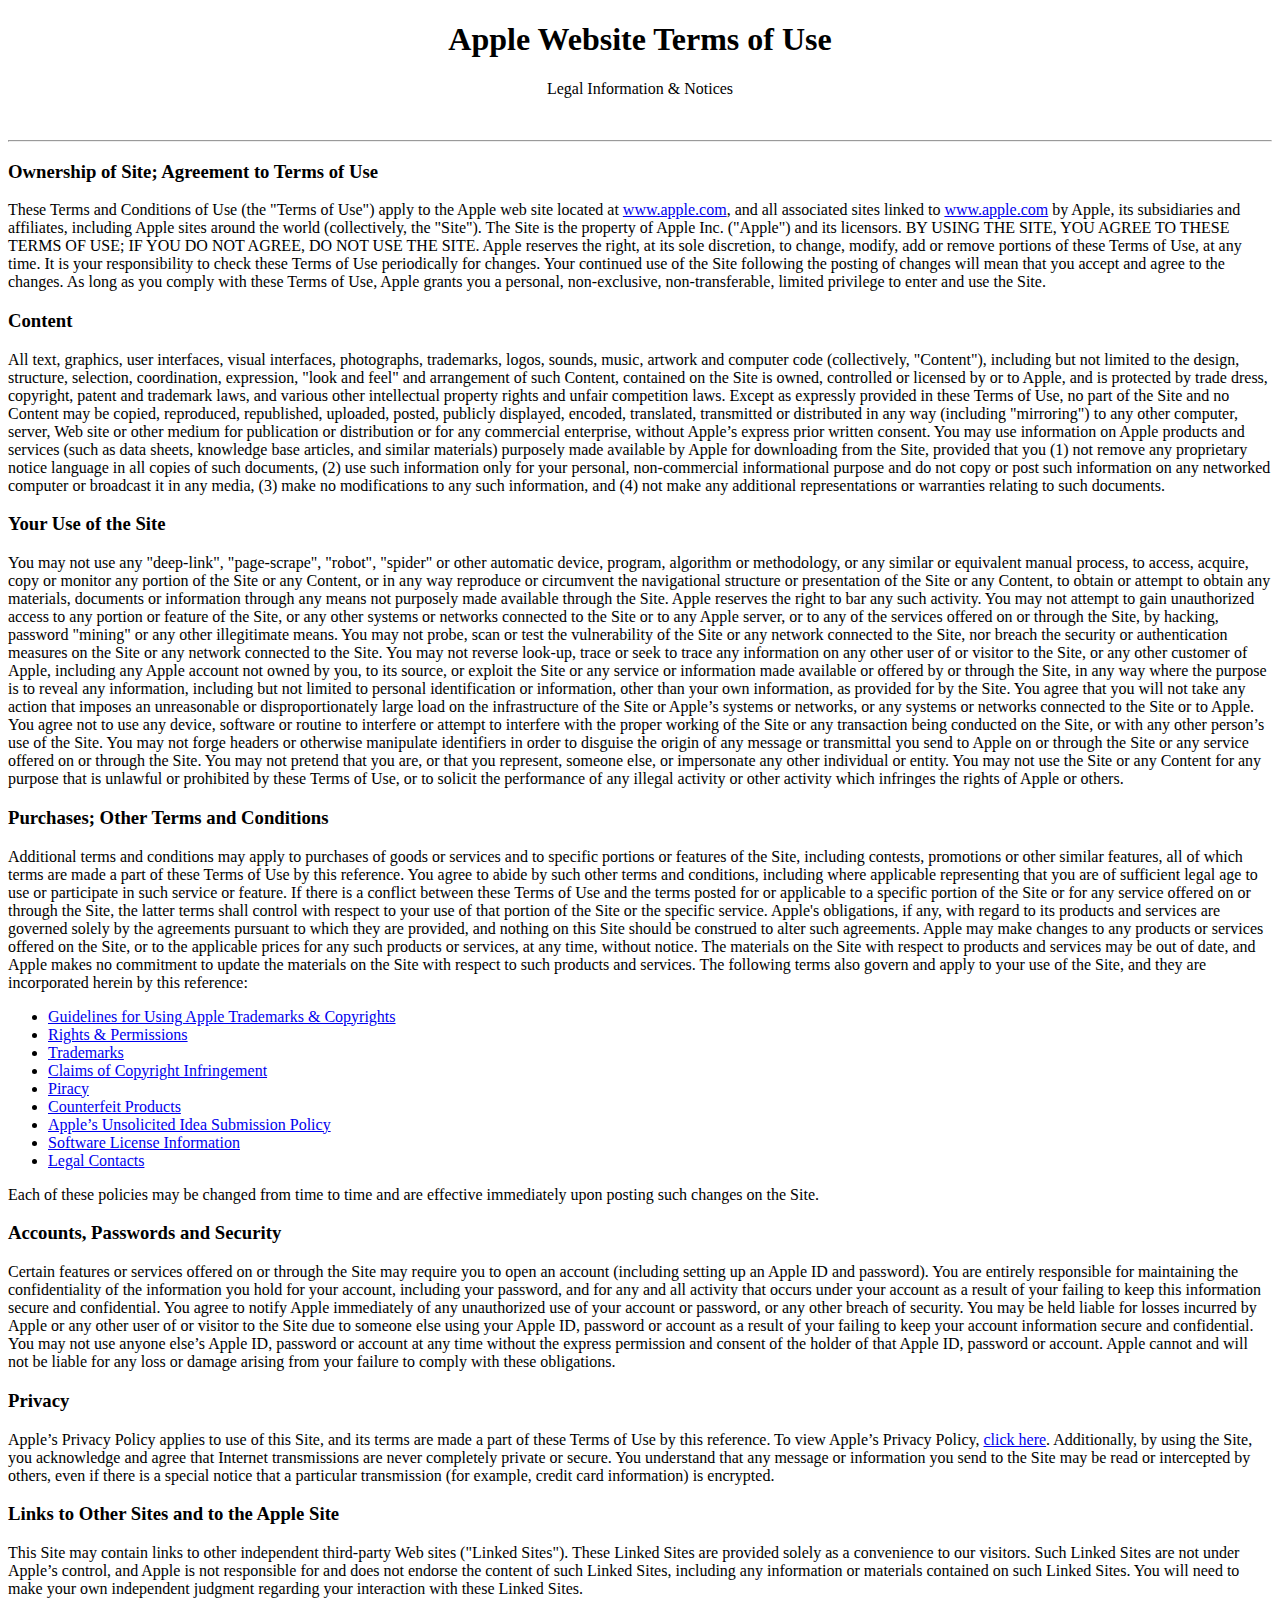
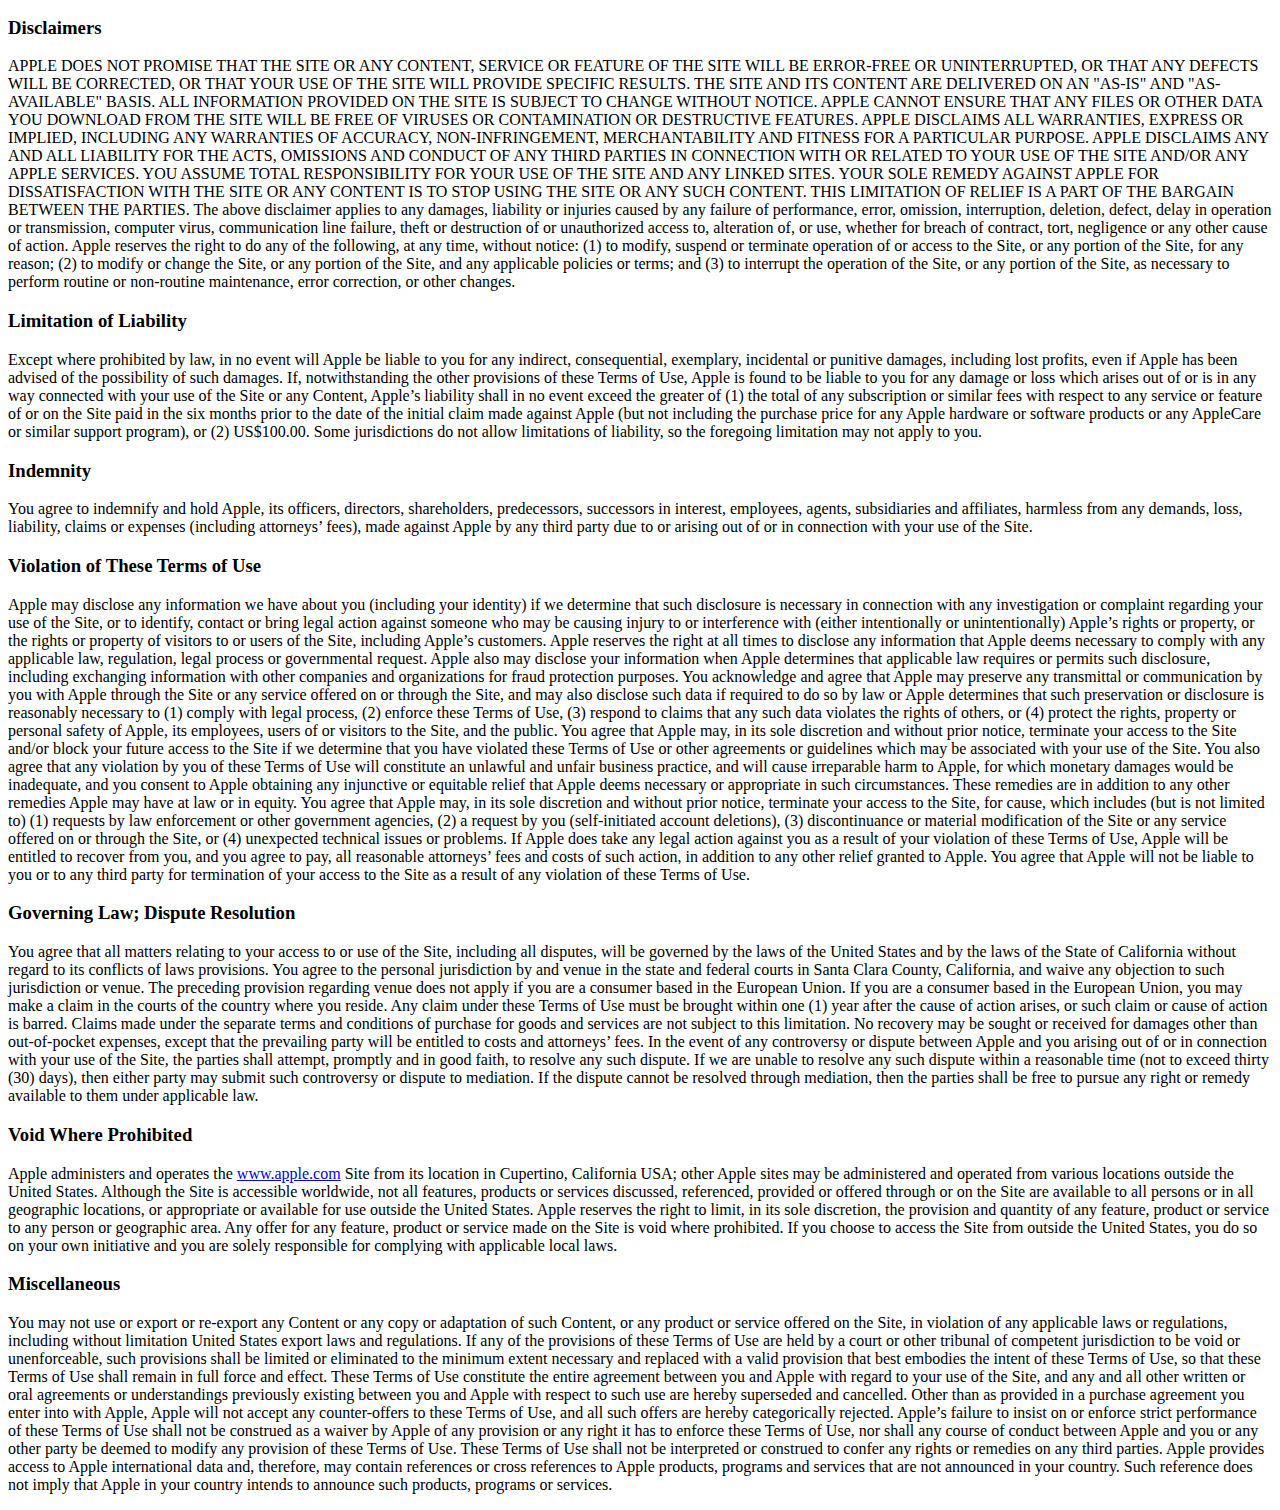
<file: index.html>
<!DOCTYPE html>
<html lang="en">
  <head>
    <meta charset="UTF-8" />
    <meta name="viewport" content="width=device-width, initial-scale=1.0" />
    <title>Document</title>
  </head>
  <body>
    <center><h1>Apple Website Terms of Use</h1></center>
    <center><p>Legal Information & Notices</p></center>
    <br />
    <hr />
    <h3>Ownership of Site; Agreement to Terms of Use</h3>
    <p>
      These Terms and Conditions of Use (the "Terms of Use") apply to the Apple
      web site located at <a href="https://www.apple.com">www.apple.com</a>, and
      all associated sites linked to
      <a href="https://www.apple.com">www.apple.com</a> by Apple, its
      subsidiaries and affiliates, including Apple sites around the world
      (collectively, the "Site"). The Site is the property of Apple Inc.
      ("Apple") and its licensors. BY USING THE SITE, YOU AGREE TO THESE TERMS
      OF USE; IF YOU DO NOT AGREE, DO NOT USE THE SITE. Apple reserves the
      right, at its sole discretion, to change, modify, add or remove portions
      of these Terms of Use, at any time. It is your responsibility to check
      these Terms of Use periodically for changes. Your continued use of the
      Site following the posting of changes will mean that you accept and agree
      to the changes. As long as you comply with these Terms of Use, Apple
      grants you a personal, non-exclusive, non-transferable, limited privilege
      to enter and use the Site.
    </p>
    <h3>Content</h3>
    <p>
      All text, graphics, user interfaces, visual interfaces, photographs,
      trademarks, logos, sounds, music, artwork and computer code (collectively,
      "Content"), including but not limited to the design, structure, selection,
      coordination, expression, "look and feel" and arrangement of such Content,
      contained on the Site is owned, controlled or licensed by or to Apple, and
      is protected by trade dress, copyright, patent and trademark laws, and
      various other intellectual property rights and unfair competition laws.
      Except as expressly provided in these Terms of Use, no part of the Site
      and no Content may be copied, reproduced, republished, uploaded, posted,
      publicly displayed, encoded, translated, transmitted or distributed in any
      way (including "mirroring") to any other computer, server, Web site or
      other medium for publication or distribution or for any commercial
      enterprise, without Apple’s express prior written consent. You may use
      information on Apple products and services (such as data sheets, knowledge
      base articles, and similar materials) purposely made available by Apple
      for downloading from the Site, provided that you (1) not remove any
      proprietary notice language in all copies of such documents, (2) use such
      information only for your personal, non-commercial informational purpose
      and do not copy or post such information on any networked computer or
      broadcast it in any media, (3) make no modifications to any such
      information, and (4) not make any additional representations or warranties
      relating to such documents.
    </p>

    <h3>Your Use of the Site</h3>
    <p>
      You may not use any "deep-link", "page-scrape", "robot", "spider" or other
      automatic device, program, algorithm or methodology, or any similar or
      equivalent manual process, to access, acquire, copy or monitor any portion
      of the Site or any Content, or in any way reproduce or circumvent the
      navigational structure or presentation of the Site or any Content, to
      obtain or attempt to obtain any materials, documents or information
      through any means not purposely made available through the Site. Apple
      reserves the right to bar any such activity. You may not attempt to gain
      unauthorized access to any portion or feature of the Site, or any other
      systems or networks connected to the Site or to any Apple server, or to
      any of the services offered on or through the Site, by hacking, password
      "mining" or any other illegitimate means. You may not probe, scan or test
      the vulnerability of the Site or any network connected to the Site, nor
      breach the security or authentication measures on the Site or any network
      connected to the Site. You may not reverse look-up, trace or seek to trace
      any information on any other user of or visitor to the Site, or any other
      customer of Apple, including any Apple account not owned by you, to its
      source, or exploit the Site or any service or information made available
      or offered by or through the Site, in any way where the purpose is to
      reveal any information, including but not limited to personal
      identification or information, other than your own information, as
      provided for by the Site. You agree that you will not take any action that
      imposes an unreasonable or disproportionately large load on the
      infrastructure of the Site or Apple’s systems or networks, or any systems
      or networks connected to the Site or to Apple. You agree not to use any
      device, software or routine to interfere or attempt to interfere with the
      proper working of the Site or any transaction being conducted on the Site,
      or with any other person’s use of the Site. You may not forge headers or
      otherwise manipulate identifiers in order to disguise the origin of any
      message or transmittal you send to Apple on or through the Site or any
      service offered on or through the Site. You may not pretend that you are,
      or that you represent, someone else, or impersonate any other individual
      or entity. You may not use the Site or any Content for any purpose that is
      unlawful or prohibited by these Terms of Use, or to solicit the
      performance of any illegal activity or other activity which infringes the
      rights of Apple or others.
    </p>

    <h3>Purchases; Other Terms and Conditions</h3>
    <p>
      Additional terms and conditions may apply to purchases of goods or
      services and to specific portions or features of the Site, including
      contests, promotions or other similar features, all of which terms are
      made a part of these Terms of Use by this reference. You agree to abide by
      such other terms and conditions, including where applicable representing
      that you are of sufficient legal age to use or participate in such service
      or feature. If there is a conflict between these Terms of Use and the
      terms posted for or applicable to a specific portion of the Site or for
      any service offered on or through the Site, the latter terms shall control
      with respect to your use of that portion of the Site or the specific
      service. Apple's obligations, if any, with regard to its products and
      services are governed solely by the agreements pursuant to which they are
      provided, and nothing on this Site should be construed to alter such
      agreements. Apple may make changes to any products or services offered on
      the Site, or to the applicable prices for any such products or services,
      at any time, without notice. The materials on the Site with respect to
      products and services may be out of date, and Apple makes no commitment to
      update the materials on the Site with respect to such products and
      services. The following terms also govern and apply to your use of the
      Site, and they are incorporated herein by this reference:
    </p>

    <ul>
      <li>
        <a
          href="https://www.apple.com/legal/intellectual-property/guidelinesfor3rdparties.html"
          >Guidelines for Using Apple Trademarks & Copyrights</a
        >
      </li>
      <li>
        <a href="https://www.apple.com/legal/contact/rights-permissions.html"
          >Rights & Permissions</a
        >
      </li>
      <li>
        <a href="https://www.apple.com/legal/intellectual-property/"
          >Trademarks</a
        >
      </li>
      <li>
        <a
          href="https://www.apple.com/legal/contact/copyright-infringement.html"
          >Claims of Copyright Infringement</a
        >
      </li>
      <li>
        <a href="https://www.apple.com/legal/intellectual-property/piracy.html"
          >Piracy</a
        >
      </li>
      <li>
        <a
          href="https://www.apple.com/legal/contact/counterfeit-prevention.html"
          >Counterfeit Products</a
        >
      </li>
      <li>
        <a
          href="https://www.apple.com/legal/intellectual-property/policies/ideas.html"
          >Apple’s Unsolicited Idea Submission Policy</a
        >
      </li>
      <li>
        <a href="https://www.apple.com/legal/sla/"
          >Software License Information</a
        >
      </li>
      <li><a href="https://www.apple.com/legal/contact/">Legal Contacts</a></li>
    </ul>
    
    <p>
      Each of these policies may be changed from time to time and are effective
      immediately upon posting such changes on the Site.
    </p>

    <h3>Accounts, Passwords and Security</h3>
    <p>
      Certain features or services offered on or through the Site may require
      you to open an account (including setting up an Apple ID and password).
      You are entirely responsible for maintaining the confidentiality of the
      information you hold for your account, including your password, and for
      any and all activity that occurs under your account as a result of your
      failing to keep this information secure and confidential. You agree to
      notify Apple immediately of any unauthorized use of your account or
      password, or any other breach of security. You may be held liable for
      losses incurred by Apple or any other user of or visitor to the Site due
      to someone else using your Apple ID, password or account as a result of
      your failing to keep your account information secure and confidential. You
      may not use anyone else’s Apple ID, password or account at any time
      without the express permission and consent of the holder of that Apple ID,
      password or account. Apple cannot and will not be liable for any loss or
      damage arising from your failure to comply with these obligations.
    </p>

    <h3>Privacy</h3>
    <p>
      Apple’s Privacy Policy applies to use of this Site, and its terms are made
      a part of these Terms of Use by this reference. To view Apple’s Privacy
      Policy, <a href="https://www.apple.com/legal/privacy/">click here</a>.
      Additionally, by using the Site, you acknowledge and agree that Internet
      transmissions are never completely private or secure. You understand that
      any message or information you send to the Site may be read or intercepted
      by others, even if there is a special notice that a particular
      transmission (for example, credit card information) is encrypted.
    </p>

    <h3>Links to Other Sites and to the Apple Site</h3>
    <p>
      This Site may contain links to other independent third-party Web sites
      ("Linked Sites"). These Linked Sites are provided solely as a convenience
      to our visitors. Such Linked Sites are not under Apple’s control, and
      Apple is not responsible for and does not endorse the content of such
      Linked Sites, including any information or materials contained on such
      Linked Sites. You will need to make your own independent judgment
      regarding your interaction with these Linked Sites.
    </p>

    <h3>Disclaimers</h3>
    <p>
      APPLE DOES NOT PROMISE THAT THE SITE OR ANY CONTENT, SERVICE OR FEATURE OF
      THE SITE WILL BE ERROR-FREE OR UNINTERRUPTED, OR THAT ANY DEFECTS WILL BE
      CORRECTED, OR THAT YOUR USE OF THE SITE WILL PROVIDE SPECIFIC RESULTS. THE
      SITE AND ITS CONTENT ARE DELIVERED ON AN "AS-IS" AND "AS-AVAILABLE" BASIS.
      ALL INFORMATION PROVIDED ON THE SITE IS SUBJECT TO CHANGE WITHOUT NOTICE.
      APPLE CANNOT ENSURE THAT ANY FILES OR OTHER DATA YOU DOWNLOAD FROM THE
      SITE WILL BE FREE OF VIRUSES OR CONTAMINATION OR DESTRUCTIVE FEATURES.
      APPLE DISCLAIMS ALL WARRANTIES, EXPRESS OR IMPLIED, INCLUDING ANY
      WARRANTIES OF ACCURACY, NON-INFRINGEMENT, MERCHANTABILITY AND FITNESS FOR
      A PARTICULAR PURPOSE. APPLE DISCLAIMS ANY AND ALL LIABILITY FOR THE ACTS,
      OMISSIONS AND CONDUCT OF ANY THIRD PARTIES IN CONNECTION WITH OR RELATED
      TO YOUR USE OF THE SITE AND/OR ANY APPLE SERVICES. YOU ASSUME TOTAL
      RESPONSIBILITY FOR YOUR USE OF THE SITE AND ANY LINKED SITES. YOUR SOLE
      REMEDY AGAINST APPLE FOR DISSATISFACTION WITH THE SITE OR ANY CONTENT IS
      TO STOP USING THE SITE OR ANY SUCH CONTENT. THIS LIMITATION OF RELIEF IS A
      PART OF THE BARGAIN BETWEEN THE PARTIES. The above disclaimer applies to
      any damages, liability or injuries caused by any failure of performance,
      error, omission, interruption, deletion, defect, delay in operation or
      transmission, computer virus, communication line failure, theft or
      destruction of or unauthorized access to, alteration of, or use, whether
      for breach of contract, tort, negligence or any other cause of action.
      Apple reserves the right to do any of the following, at any time, without
      notice: (1) to modify, suspend or terminate operation of or access to the
      Site, or any portion of the Site, for any reason; (2) to modify or change
      the Site, or any portion of the Site, and any applicable policies or
      terms; and (3) to interrupt the operation of the Site, or any portion of
      the Site, as necessary to perform routine or non-routine maintenance,
      error correction, or other changes.
    </p>

    <h3>Limitation of Liability</h3>
    <p>
      Except where prohibited by law, in no event will Apple be liable to you
      for any indirect, consequential, exemplary, incidental or punitive
      damages, including lost profits, even if Apple has been advised of the
      possibility of such damages. If, notwithstanding the other provisions of
      these Terms of Use, Apple is found to be liable to you for any damage or
      loss which arises out of or is in any way connected with your use of the
      Site or any Content, Apple’s liability shall in no event exceed the
      greater of (1) the total of any subscription or similar fees with respect
      to any service or feature of or on the Site paid in the six months prior
      to the date of the initial claim made against Apple (but not including the
      purchase price for any Apple hardware or software products or any
      AppleCare or similar support program), or (2) US$100.00. Some
      jurisdictions do not allow limitations of liability, so the foregoing
      limitation may not apply to you.
    </p>

    <h3>Indemnity</h3>
    <p>
      You agree to indemnify and hold Apple, its officers, directors,
      shareholders, predecessors, successors in interest, employees, agents,
      subsidiaries and affiliates, harmless from any demands, loss, liability,
      claims or expenses (including attorneys’ fees), made against Apple by any
      third party due to or arising out of or in connection with your use of the
      Site.
    </p>

    <h3>Violation of These Terms of Use</h3>
    <p>
      Apple may disclose any information we have about you (including your
      identity) if we determine that such disclosure is necessary in connection
      with any investigation or complaint regarding your use of the Site, or to
      identify, contact or bring legal action against someone who may be causing
      injury to or interference with (either intentionally or unintentionally)
      Apple’s rights or property, or the rights or property of visitors to or
      users of the Site, including Apple’s customers. Apple reserves the right
      at all times to disclose any information that Apple deems necessary to
      comply with any applicable law, regulation, legal process or governmental
      request. Apple also may disclose your information when Apple determines
      that applicable law requires or permits such disclosure, including
      exchanging information with other companies and organizations for fraud
      protection purposes. You acknowledge and agree that Apple may preserve any
      transmittal or communication by you with Apple through the Site or any
      service offered on or through the Site, and may also disclose such data if
      required to do so by law or Apple determines that such preservation or
      disclosure is reasonably necessary to (1) comply with legal process, (2)
      enforce these Terms of Use, (3) respond to claims that any such data
      violates the rights of others, or (4) protect the rights, property or
      personal safety of Apple, its employees, users of or visitors to the Site,
      and the public. You agree that Apple may, in its sole discretion and
      without prior notice, terminate your access to the Site and/or block your
      future access to the Site if we determine that you have violated these
      Terms of Use or other agreements or guidelines which may be associated
      with your use of the Site. You also agree that any violation by you of
      these Terms of Use will constitute an unlawful and unfair business
      practice, and will cause irreparable harm to Apple, for which monetary
      damages would be inadequate, and you consent to Apple obtaining any
      injunctive or equitable relief that Apple deems necessary or appropriate
      in such circumstances. These remedies are in addition to any other
      remedies Apple may have at law or in equity. You agree that Apple may, in
      its sole discretion and without prior notice, terminate your access to the
      Site, for cause, which includes (but is not limited to) (1) requests by
      law enforcement or other government agencies, (2) a request by you
      (self-initiated account deletions), (3) discontinuance or material
      modification of the Site or any service offered on or through the Site, or
      (4) unexpected technical issues or problems. If Apple does take any legal
      action against you as a result of your violation of these Terms of Use,
      Apple will be entitled to recover from you, and you agree to pay, all
      reasonable attorneys’ fees and costs of such action, in addition to any
      other relief granted to Apple. You agree that Apple will not be liable to
      you or to any third party for termination of your access to the Site as a
      result of any violation of these Terms of Use.
    </p>

    <h3>Governing Law; Dispute Resolution</h3>
    <p>
      You agree that all matters relating to your access to or use of the Site,
      including all disputes, will be governed by the laws of the United States
      and by the laws of the State of California without regard to its conflicts
      of laws provisions. You agree to the personal jurisdiction by and venue in
      the state and federal courts in Santa Clara County, California, and waive
      any objection to such jurisdiction or venue. The preceding provision
      regarding venue does not apply if you are a consumer based in the European
      Union. If you are a consumer based in the European Union, you may make a
      claim in the courts of the country where you reside. Any claim under these
      Terms of Use must be brought within one (1) year after the cause of action
      arises, or such claim or cause of action is barred. Claims made under the
      separate terms and conditions of purchase for goods and services are not
      subject to this limitation. No recovery may be sought or received for
      damages other than out-of-pocket expenses, except that the prevailing
      party will be entitled to costs and attorneys’ fees. In the event of any
      controversy or dispute between Apple and you arising out of or in
      connection with your use of the Site, the parties shall attempt, promptly
      and in good faith, to resolve any such dispute. If we are unable to
      resolve any such dispute within a reasonable time (not to exceed thirty
      (30) days), then either party may submit such controversy or dispute to
      mediation. If the dispute cannot be resolved through mediation, then the
      parties shall be free to pursue any right or remedy available to them
      under applicable law.
    </p>

    <h3>Void Where Prohibited</h3>
    <p>
      Apple administers and operates the
      <a href="https://www.apple.com/">www.apple.com</a> Site from its location
      in Cupertino, California USA; other Apple sites may be administered and
      operated from various locations outside the United States. Although the
      Site is accessible worldwide, not all features, products or services
      discussed, referenced, provided or offered through or on the Site are
      available to all persons or in all geographic locations, or appropriate or
      available for use outside the United States. Apple reserves the right to
      limit, in its sole discretion, the provision and quantity of any feature,
      product or service to any person or geographic area. Any offer for any
      feature, product or service made on the Site is void where prohibited. If
      you choose to access the Site from outside the United States, you do so on
      your own initiative and you are solely responsible for complying with
      applicable local laws.
    </p>

    <h3>Miscellaneous</h3>
    <p>
      You may not use or export or re-export any Content or any copy or
      adaptation of such Content, or any product or service offered on the Site,
      in violation of any applicable laws or regulations, including without
      limitation United States export laws and regulations. If any of the
      provisions of these Terms of Use are held by a court or other tribunal of
      competent jurisdiction to be void or unenforceable, such provisions shall
      be limited or eliminated to the minimum extent necessary and replaced with
      a valid provision that best embodies the intent of these Terms of Use, so
      that these Terms of Use shall remain in full force and effect. These Terms
      of Use constitute the entire agreement between you and Apple with regard
      to your use of the Site, and any and all other written or oral agreements
      or understandings previously existing between you and Apple with respect
      to such use are hereby superseded and cancelled. Other than as provided in
      a purchase agreement you enter into with Apple, Apple will not accept any
      counter-offers to these Terms of Use, and all such offers are hereby
      categorically rejected. Apple’s failure to insist on or enforce strict
      performance of these Terms of Use shall not be construed as a waiver by
      Apple of any provision or any right it has to enforce these Terms of Use,
      nor shall any course of conduct between Apple and you or any other party
      be deemed to modify any provision of these Terms of Use. These Terms of
      Use shall not be interpreted or construed to confer any rights or remedies
      on any third parties. Apple provides access to Apple international data
      and, therefore, may contain references or cross references to Apple
      products, programs and services that are not announced in your country.
      Such reference does not imply that Apple in your country intends to
      announce such products, programs or services.
    </p>
  </body>
</html>
</file>
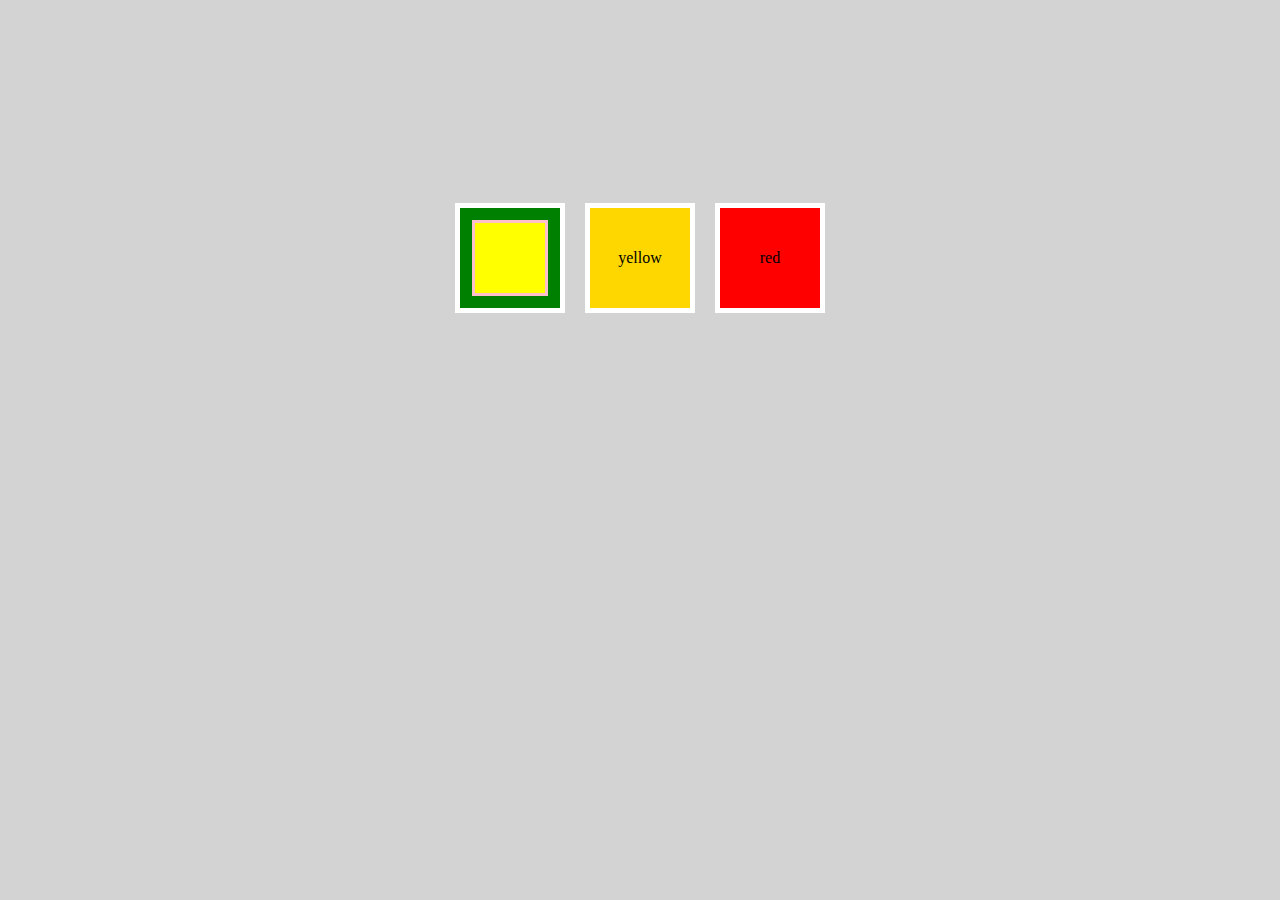
<file: bonus/index.html>
<!DOCTYPE html>
<html lang="en">
  <head>
    <meta charset="UTF-8" />
    <meta name="viewport" content="width=device-width, initial-scale=1.0" />
    <title>bonus question</title>
    <link rel="stylesheet" href="css/style.css" />
  </head>
  <body>
    
    <div class="square green">
      <div class="square yellow"></div>
    </div>

    <div class="square gold">
      <p>yellow</p>
    </div>

    <div class="square red">
      <p>red</p>
    </div>

  </body>
</html>
</file>
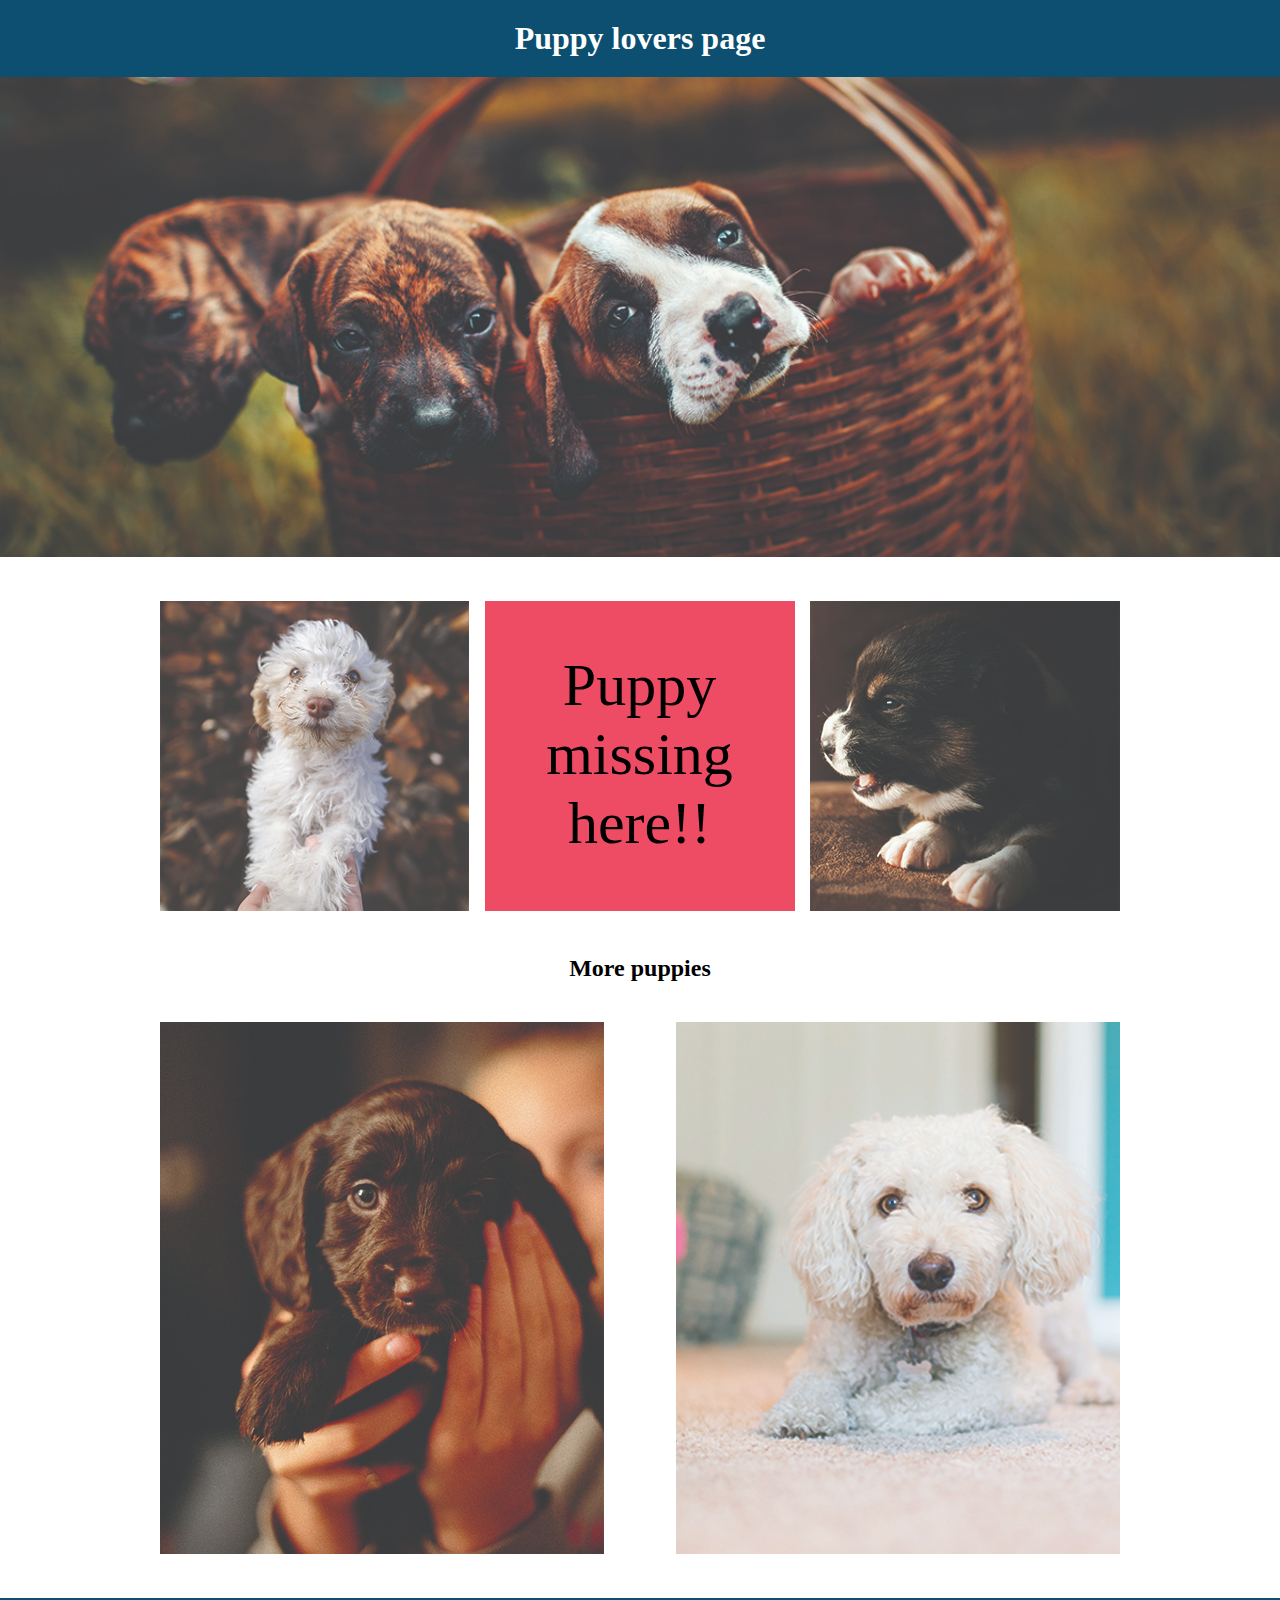
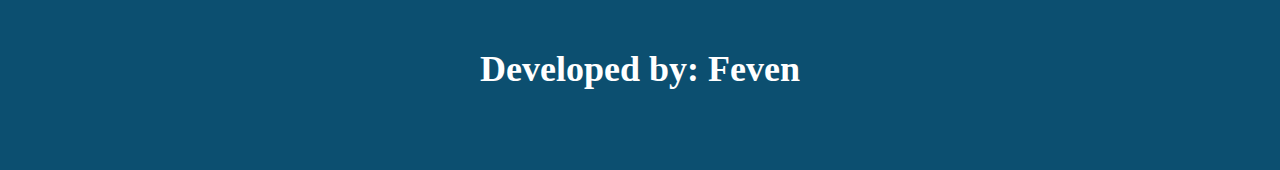
<file: puppy project/project/index.html>
<!DOCTYPE html>
<html lang="en">
  <head>
    <meta charset="UTF-8" />
    <meta name="viewport" content="width=device-width, initial-scale=1.0" />
    <title>puppy lover</title>
    <link rel="stylesheet" href="css/style.css" />
  </head>
  <body>
    <header class="blueBG">
      <h1>Puppy lovers page</h1>
    </header>
    
    <section id="bannerimage">
      <img src="images/banner-puppies.jpg" />
    </section>

    <section class="puppies">
      <div>
        <img src="images/puppy-1.jpg" />
      </div>
      <div class="text">
        <p>Puppy missing here!!</p>
      </div>
      <div>
        <img src="images/puppy-2.jpg" />
      </div>
    </section>

    <h2 class="second-tittle">More puppies</h2>

    <section class="puppies">
      <div>
        <img src="images/puppy-3.jpg" />
      </div>

      <div>
        <img src="images/puppy-4.jpg" />
      </div>
    </section>
    
    <footer class="blueBG">
      <h2 id="footer-title">Developed by: Feven</h2>
    </footer>
  </body>
</html>
</file>
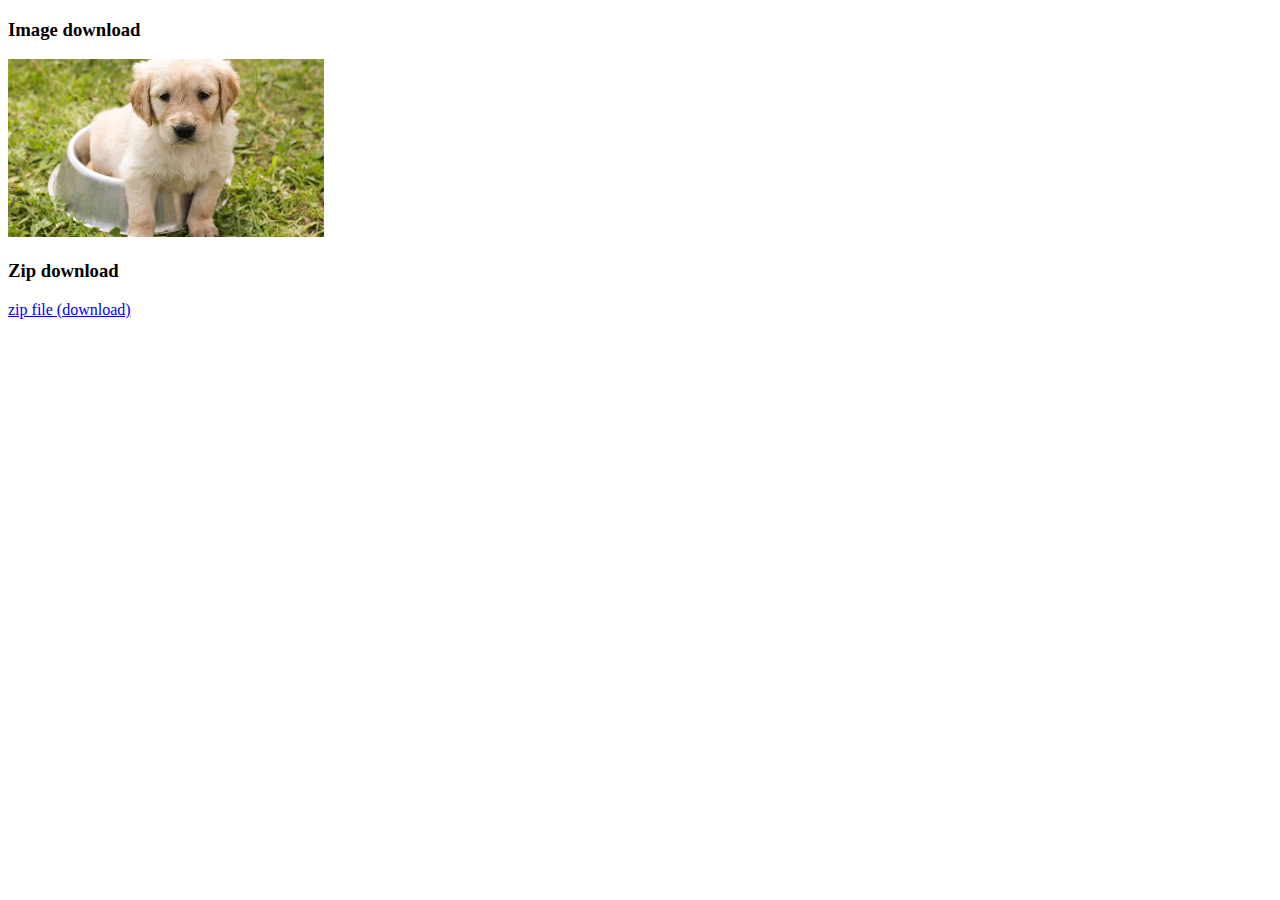
<file: bonus/download zip and jpg.html>
<!DOCTYPE html>
<html lang="en">
  <head>
    <meta charset="UTF-8" />
    <meta name="viewport" content="width=device-width, initial-scale=1.0" />
    <title>bonus</title>
  </head>
  <body>
    <h3>Image download</h3>
    <a href="myImages/dog.jpg" download="dog_dld.jpg">
      <img src="myImages/dog.jpg" width="25%" alt="image" />
    </a>

    <br />
    <h3>Zip download</h3>
    <a href="CommonHtmlTagsInUse-updated.zip" download="downloadedZipFile.zip">
      zip file (download)
    </a>
  </body>
</html>
</file>
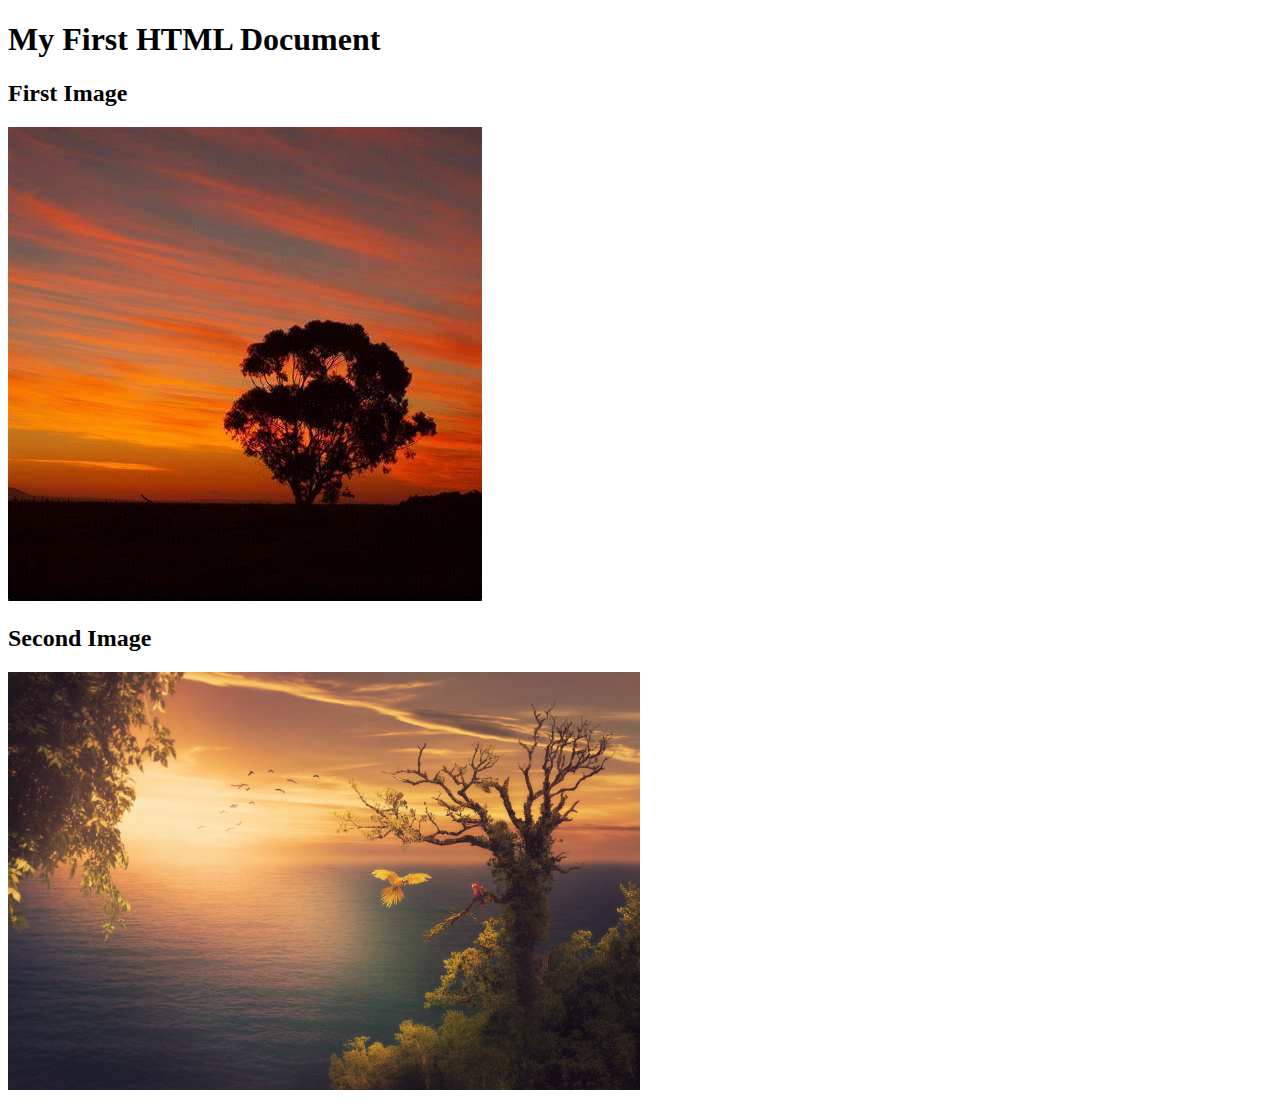
<file: First project/imagepractice.html>
<!DOCTYPE html>
<html lang="en">
  <head>
    <meta charset="UTF-8" />
    <meta name="viewport" content="width=device-width, initial-scale=1.0" />
    <title>Image Practice</title>
  </head>
  <body>
    <h1>My First HTML Document</h1>
    <h2>First Image</h2>
    <img src="images/imageOne.jpeg" alt="imageOne" />
    <h2>Second Image</h2>
    <img src="images/imageTwo.jpeg" width="50%" alt="imageTwo" />
  </body>
</html>
</file>
<file: bonus/css/style.css>
body {
    background-color: #ccccccdc; 
    display: flex;
    justify-content: center;
    align-items: center;
    height: 500px;
    gap: 20px;
}

.square {
    width: 100px;
    height: 100px;
    display: flex;
    justify-content: center;
    align-items: center;
    border: 5px solid white;
}

.green {
    background-color: green;
}

.yellow {
    background-color: yellow;
    width: 70px;
    height: 70px;
    border: 3px solid pink;
}

.gold {
    background-color: gold;
}

.red {
    background-color: red;
}
</file>
<file: puppy project/project/css/style.css>
* {
  margin: 0;
}

.puppies {
  display: flex;
  width: 960px;
  justify-content: space-between;
  margin: 40px auto;
}

img {
  width: 100%;
}

.text {
  background-color: #ee4c64;
  width: 310px;
  height: 310px;
}

.text p {
  font-size: 60px;
  padding: 50px;
  text-align: center;
}

.second-tittle {
  text-align: center;
}

.blueBG {
  background-color: #0c4f70;
  color: white;
  text-align: center;
  padding: 20px 0;
}

footer.blueBG {
  padding-top: 50px;
  padding-bottom: 80px;
  font-size: x-large;
}
</file>
